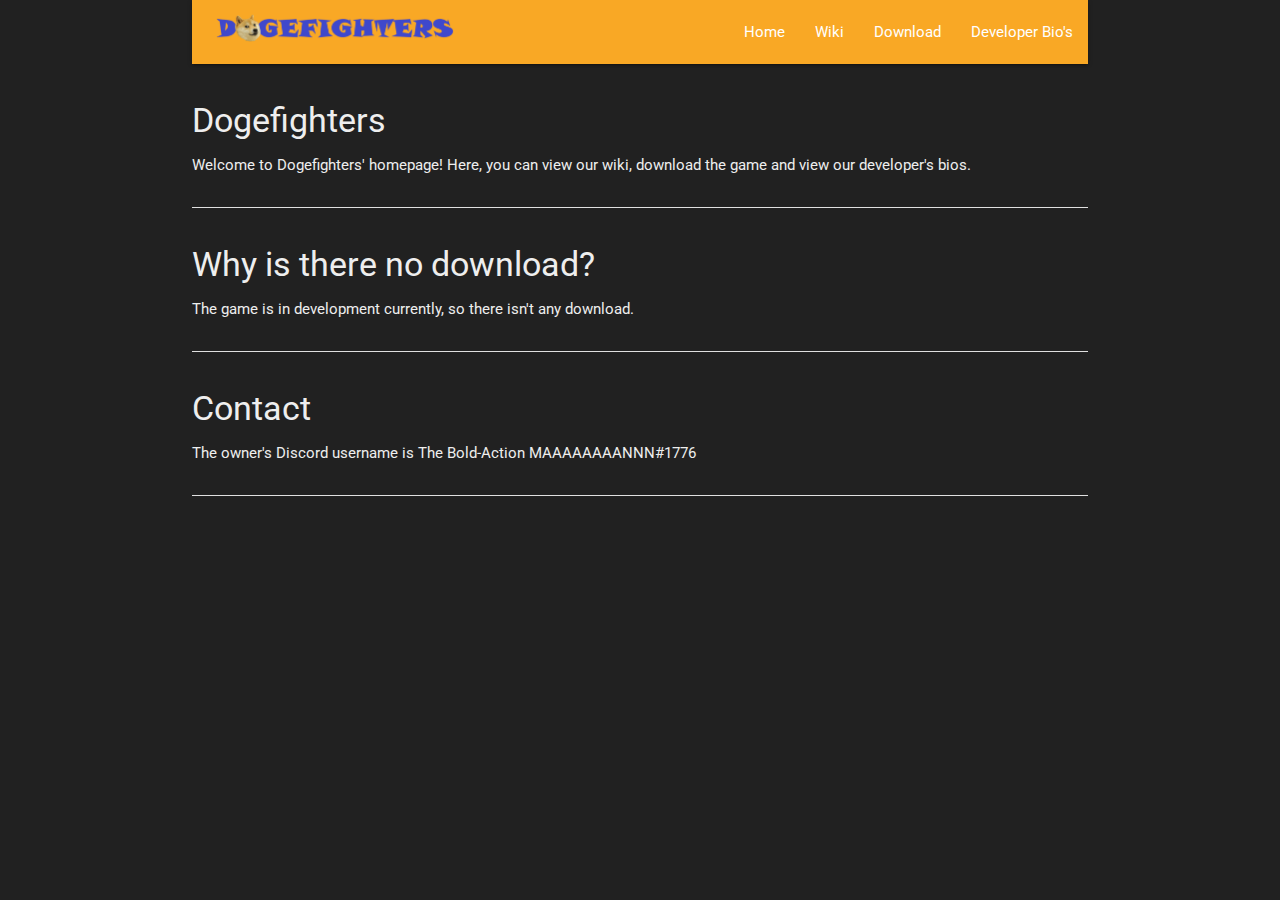
<file: index.html>
<!DOCTYPE html>
<html>
   <head>
      <!--I won't regret putting jQuery here... heh.-->
      <script src="https://code.jquery.com/jquery-3.5.1.min.js" integrity="sha256-9/aliU8dGd2tb6OSsuzixeV4y/faTqgFtohetphbbj0=" crossorigin="anonymous"></script>
      <!--Import Google Icon Font-->
      <link href="https://fonts.googleapis.com/icon?family=Material+Icons" rel="stylesheet">
      <!--Import Materialize.css-->
      <link rel="stylesheet" href="https://cdnjs.cloudflare.com/ajax/libs/materialize/1.0.0/css/materialize.min.css">
      <!--Import Materialize.js-->
      <script src="https://cdnjs.cloudflare.com/ajax/libs/materialize/1.0.0/js/materialize.min.js"></script>
      <!--Import Roboto, my favourite Material font-->
      <link href="https://fonts.googleapis.com/css2?family=Roboto&display=swap" rel="stylesheet">
      <!--Let browser know website is optimized for mobile-->
      <meta name="viewport" content="width=device-width, initial-scale=1.0"/>
      <!--Discord embeds!-->
      <meta property="og:type" content="dogelore-tcg.github.io">
      <meta property="og:title" content="Dogelore: The TCG" />
      <meta property="og:description" content="Dogelore: The TCG is an in-development card game for the popular subreddit, r/Dogelore." />
      <meta property="og:url" content="dogelore-tcg.github.io" />
      <meta property="og:image" content="https://lh3.googleusercontent.com/proxy/Skj0wgxDQDTK5D38yyX1ggC7hdtnvvi4XmKVJi1qF_A4wIhdcpYDG9sNDb7wzPQ1TbrR99ZxYLn-TPxL8juQ7ZqQdA29YYLt3vb6Aw8XKfqmoYLYDbY" />
      <style>
         #toast-container {
         top: auto !important;
         right: auto !important;
         bottom: 10%;
         left:7%;
         }
         body::-webkit-scrollbar {
         width: 6px;               /* width of the entire scrollbar */
         }
         body::-webkit-scrollbar-track {
         background: #424242;        /* color of the tracking area */
         }
         body::-webkit-scrollbar-thumb {
         background-color: #616161;    /* color of the scroll thumb */
         border-radius: 20px;       /* roundness of the scroll thumb */
         border: 2px solid #9e9e9e;  /* creates padding around scroll thumb */
         }
      </style>
   </head>
   <body class="#212121 grey darken-4">
      <div class="container">
         <nav>
            <div class="nav-wrapper yellow darken-3">
               <!--here's the start of the sidebar-->
               <ul id="slide-out" class="sidenav">
                  <li>
                     <div class="user-view">
                        <div class="background">
                        </div>
                        <a class="dogeclass" href="#user"><img width="260px" height="156px" src="unnamed.png"></a>
                     </div>
                  </li>
                  <li><a href="https://dogelore-tcg.github.io/" class="waves-effect"><i class="material-icons">home</i>Home</a></li>
                  <li><a href="#!" class="subheader"><i class="material-icons">get_app</i>Download</a></li>
                  <li><a href="#!" class="subheader"><i class="material-icons">book</i>Wiki</a></li>
                  <li><a href="https://dogelore-tcg.github.io/bios" class="waves-effect"><i class="material-icons">build</i>Developer Bio's</a></li>
                  <li>
               </ul>
               <a href="#" data-target="slide-out" class="sidenav-trigger"><i class="material-icons">menu</i></a>
               <!--and heres the end-->
               <div class="col s6 offset-s6 brand-logo ">
                  <a href="https://dogelore-tcg.github.io/">
                  <img src="https://dogelore-tcg.github.io/dogefighterslogo2.png" width="262px" height="28px"></img>
                  </a>
               </div>
               <ul id="nav-mobile" class="right hide-on-med-and-down">
                  <li><a href="https://dogelore-tcg.github.io/">Home</a></li>
                  <li><a href="#" onclick="M.toast({html: 'Sorry, but we have no wiki as of now.'})">Wiki</a></li>
                  <li><a href="download.html">Download</a></li>
                  <li><a href="bios.html">Developer Bio's</a></li>
               </ul>
            </div>
         </nav>
         <script>
            $(document).ready(function(){
              $('.sidenav').sidenav();
            });
         </script>
         <div class="grey-text text-lighten-3">
            <div class="section">
               <h4>Dogefighters</h4>
               <p>Welcome to Dogefighters' homepage! Here, you can view our wiki, download the game and view our developer's bios.</p>
            </div>
            <div class="divider"></div>
            <div class="section">
               <h4>Why is there no download?</h4>
               <p>The game is in development currently, so there isn't any download.</p>
            </div>
            <div class="divider"></div>
            <div class="section">
               <h4>Contact</h4>
               <p>The owner's Discord username is The Bold-Action MAAAAAAAANNN#1776</p>
              </div>
               <div class="divider"></div>

         </div>
      </div>
      </div>
      </div>
   </body>
</html>
<!--i swear to fucking god i will kill fucking materializecss because of this fucking text color-->
</file>
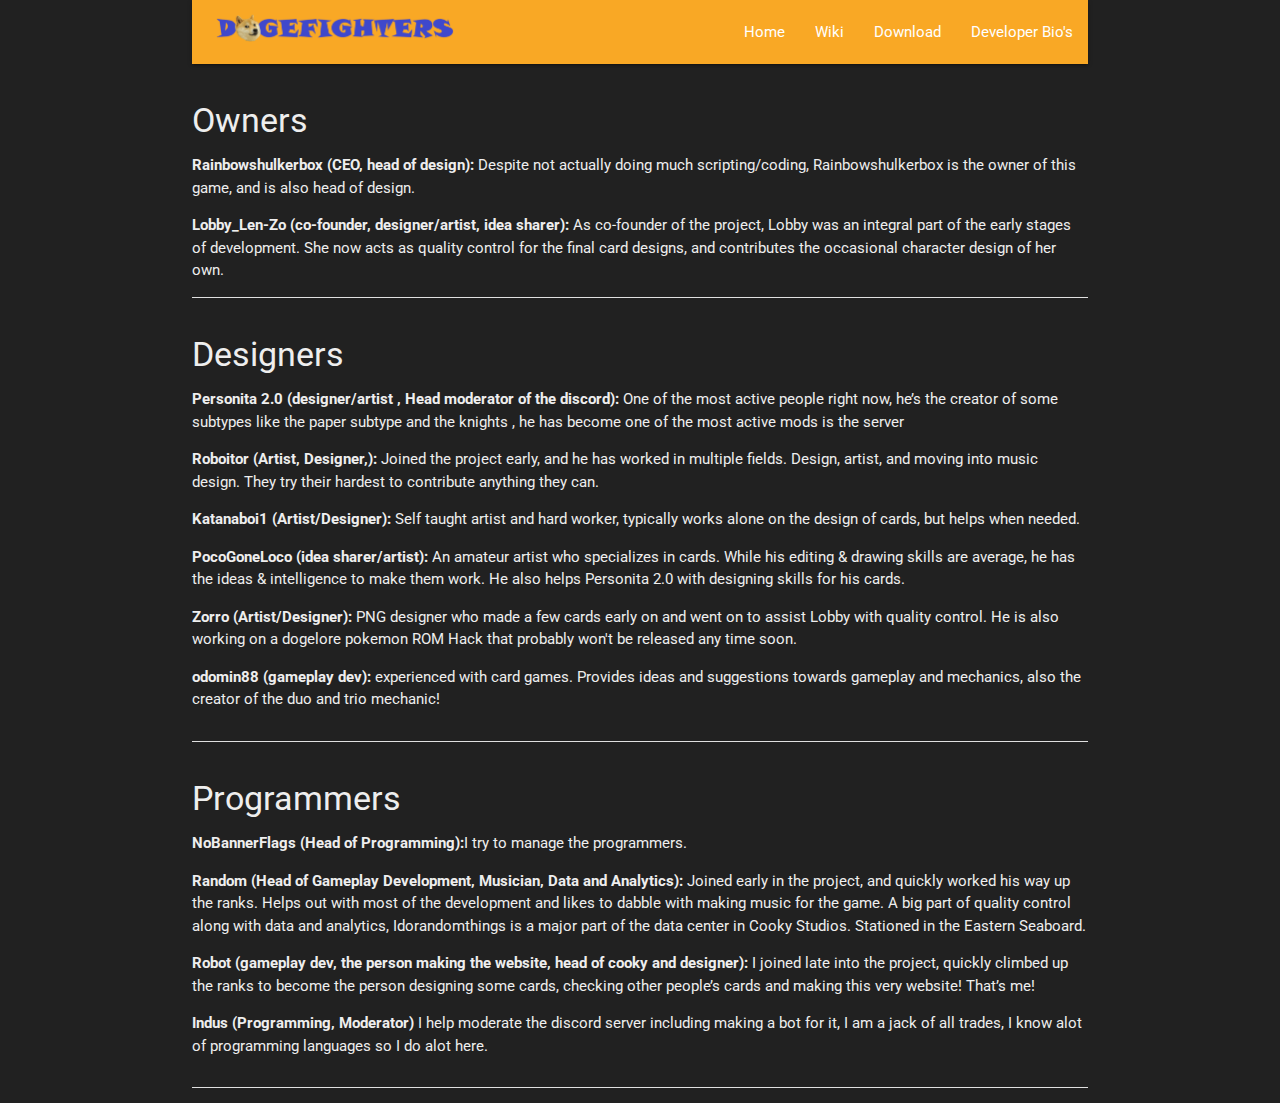
<file: bios.html>
<!DOCTYPE html>
<html>
   <head>
      <!--I won't regret putting jQuery here... heh.-->
      <script src="https://code.jquery.com/jquery-3.5.1.min.js" integrity="sha256-9/aliU8dGd2tb6OSsuzixeV4y/faTqgFtohetphbbj0=" crossorigin="anonymous"></script>
      <!--Import Google Icon Font-->
      <link href="https://fonts.googleapis.com/icon?family=Material+Icons" rel="stylesheet">
      <!--Import Materialize.css-->
      <link rel="stylesheet" href="https://cdnjs.cloudflare.com/ajax/libs/materialize/1.0.0/css/materialize.min.css">
      <!--Import Materialize.js-->
      <script src="https://cdnjs.cloudflare.com/ajax/libs/materialize/1.0.0/js/materialize.min.js"></script>
      <!--Import Roboto, my favourite Material font-->
      <link href="https://fonts.googleapis.com/css2?family=Roboto&display=swap" rel="stylesheet">
      <!--Let browser know website is optimized for mobile-->
      <meta name="viewport" content="width=device-width, initial-scale=1.0"/>
      <!--Discord embeds!-->
      <meta property="og:type" content="dogelore-tcg.github.io">
      <meta property="og:title" content="Dogelore: The TCG" />
      <meta property="og:description" content="Dogelore: The TCG is an in-development card game for the popular subreddit, r/Dogelore." />
      <meta property="og:url" content="dogelore-tcg.github.io" />
      <meta property="og:image" content="https://lh3.googleusercontent.com/proxy/Skj0wgxDQDTK5D38yyX1ggC7hdtnvvi4XmKVJi1qF_A4wIhdcpYDG9sNDb7wzPQ1TbrR99ZxYLn-TPxL8juQ7ZqQdA29YYLt3vb6Aw8XKfqmoYLYDbY" />
      <style>
         #toast-container {
         top: auto !important;
         right: auto !important;
         bottom: 10%;
         left:7%;
         }
         body::-webkit-scrollbar {
         width: 6px;               /* width of the entire scrollbar */
         }
         body::-webkit-scrollbar-track {
         background: #424242;        /* color of the tracking area */
         }
         body::-webkit-scrollbar-thumb {
         background-color: #616161;    /* color of the scroll thumb */
         border-radius: 20px;       /* roundness of the scroll thumb */
         border: 2px solid #9e9e9e;  /* creates padding around scroll thumb */
         }
      </style>
   </head>
   <body class="#212121 grey darken-4">
      <div class="container">
        <nav>
           <div class="nav-wrapper yellow darken-3">
              <!--here's the start of the sidebar-->
              <ul id="slide-out" class="sidenav">
                 <li>
                    <div class="user-view">
                       <div class="background">
                       </div>
                       <a class="dogeclass" href="#user"><img width="260px" height="156px" src="unnamed.png"></a>
                    </div>
                 </li>
                 <li><a href="https://dogelore-tcg.github.io/" class="waves-effect"><i class="material-icons">home</i>Home</a></li>
                 <li><a href="#!" class="subheader"><i class="material-icons">get_app</i>Download</a></li>
                 <li><a href="#!" class="subheader"><i class="material-icons">book</i>Wiki</a></li>
                 <li><a href="https://dogelore-tcg.github.io/bios" class="waves-effect"><i class="material-icons">build</i>Developer Bio's</a></li>
                 <li>
              </ul>
              <a href="#" data-target="slide-out" class="sidenav-trigger"><i class="material-icons">menu</i></a>
              <!--and heres the end-->
              <div class="col s6 offset-s6 brand-logo ">
                 <a href="https://dogelore-tcg.github.io/">
                 <img src="https://dogelore-tcg.github.io/dogefighterslogo2.png" width="262px" height="28px"></img>
                 </a>
              </div>
              <ul id="nav-mobile" class="right hide-on-med-and-down">
                 <li><a href="https://dogelore-tcg.github.io/">Home</a></li>
                 <li><a href="#" onclick="M.toast({html: 'Sorry, but we have no wiki as of now.'})">Wiki</a></li>
                 <li><a href="download.html">Download</a></li>
                 <li><a href="bios.html">Developer Bio's</a></li>
              </ul>
           </div>
        </nav>
        <script>
           $(document).ready(function(){
             $('.sidenav').sidenav();
           });
        </script>
         <!--THIS IS THE END OF THE NAVBAR AND SHIT, CONTINUE ON-->
         <div class="grey-text text-lighten-3">
              <div class="section">
               <h4>Owners</h4>
               <p><b>Rainbowshulkerbox (CEO, head of design):</b> Despite not actually doing much scripting/coding, Rainbowshulkerbox is the owner of this game, and is also head of design.</p>
               <p><b>Lobby_Len-Zo (co-founder, designer/artist, idea sharer):</b> As co-founder of the project, Lobby was an integral part of the early stages of development. She now acts as quality control for the final card designs, and contributes the occasional character design of her own.</p>
               <div class="divider"></div>
            <div class="section">
               <h4>Designers</h4>
               <p><b>Personita 2.0 (designer/artist , Head moderator of the discord):</b> One of the most active people right now, he’s the creator of some subtypes like the paper subtype and the knights , he has become one of the most active mods is the server</p>
               <p><b>Roboitor (Artist, Designer,):</b> Joined the project early, and he has worked in multiple fields. Design, artist, and moving into music design. They try their hardest to contribute anything they can.</p>
               <p><b>Katanaboi1 (Artist/Designer):</b> Self taught artist and hard worker, typically works alone on the design of cards, but helps when needed.</p>
               <p><b>PocoGoneLoco (idea sharer/artist):</b> An amateur artist who specializes in cards. While his editing & drawing skills are average, he has the ideas & intelligence to make them work. He also helps Personita 2.0 with designing skills for his cards.</p>
               <b><p>Zorro (Artist/Designer):</b> PNG designer who made a few cards early on and went on to assist Lobby with quality control. He is also working on a dogelore pokemon ROM Hack that probably won't be released any time soon.</p>
               <p><b>odomin88 (gameplay dev):</b> experienced with card games. Provides ideas and suggestions towards gameplay and mechanics, also the creator of the duo and trio mechanic!</p>
            </div>
            <div class="divider"></div>
            <div class="section">
               <h4>Programmers</h4>
               <p><b>NoBannerFlags (Head of Programming):</b>I try to manage the programmers.</p>
               <p><b>Random (Head of Gameplay Development, Musician, Data and Analytics):</b> Joined early in the project, and quickly worked his way up the ranks. Helps out with most of the development and likes to dabble with making music for the game. A big part of quality control along with data and analytics, Idorandomthings is a major part of the data center in Cooky Studios. Stationed in the Eastern Seaboard.</p>
               <p><b>Robot (gameplay dev, the person making the website, head of cooky and designer):</b> I joined late into the project, quickly climbed up the ranks to become the person designing some cards, checking other people’s cards and making this very website! That’s me!</p>
               <p><b>Indus (Programming, Moderator)</b> I help moderate the discord server including making a bot for it, I am a jack of all trades, I know alot of programming languages so I do alot here.
            </div>
            <div class="divider"></div>
            </div>
         </div>
      </div>
      </div>
      </div>
   </body>
</html>
<!--i swear to fucking god i will kill fucking materializecss because of this fucking text color-->
</file>
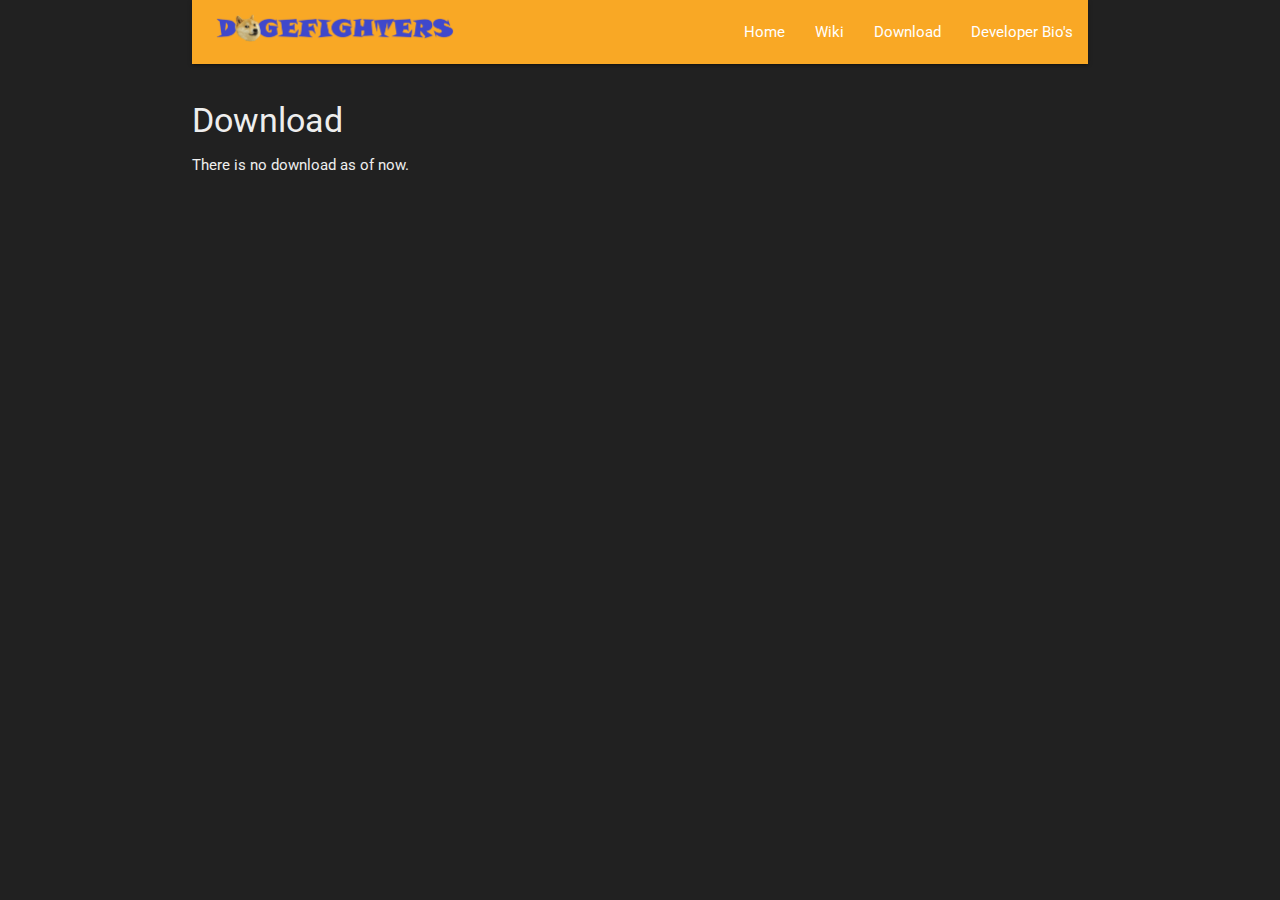
<file: download.html>
<!DOCTYPE html>
<html>
   <head>
      <!--I won't regret putting jQuery here... heh.-->
      <script src="https://code.jquery.com/jquery-3.5.1.min.js" integrity="sha256-9/aliU8dGd2tb6OSsuzixeV4y/faTqgFtohetphbbj0=" crossorigin="anonymous"></script>
      <!--Import Google Icon Font-->
      <link href="https://fonts.googleapis.com/icon?family=Material+Icons" rel="stylesheet">
      <!--Import Materialize.css-->
      <link rel="stylesheet" href="https://cdnjs.cloudflare.com/ajax/libs/materialize/1.0.0/css/materialize.min.css">
      <!--Import Materialize.js-->
      <script src="https://cdnjs.cloudflare.com/ajax/libs/materialize/1.0.0/js/materialize.min.js"></script>
      <!--Import Roboto, my favourite Material font-->
      <link href="https://fonts.googleapis.com/css2?family=Roboto&display=swap" rel="stylesheet">
      <!--Let browser know website is optimized for mobile-->
      <meta name="viewport" content="width=device-width, initial-scale=1.0"/>
      <!--Discord embeds!-->
      <meta property="og:type" content="dogelore-tcg.github.io">
      <meta property="og:title" content="Dogelore: The TCG" />
      <meta property="og:description" content="Dogelore: The TCG is an in-development card game for the popular subreddit, r/Dogelore." />
      <meta property="og:url" content="dogelore-tcg.github.io" />
      <meta property="og:image" content="https://lh3.googleusercontent.com/proxy/Skj0wgxDQDTK5D38yyX1ggC7hdtnvvi4XmKVJi1qF_A4wIhdcpYDG9sNDb7wzPQ1TbrR99ZxYLn-TPxL8juQ7ZqQdA29YYLt3vb6Aw8XKfqmoYLYDbY" />
      <style>
         #toast-container {
         top: auto !important;
         right: auto !important;
         bottom: 10%;
         left:7%;
         }
         body::-webkit-scrollbar {
         width: 6px;               /* width of the entire scrollbar */
         }
         body::-webkit-scrollbar-track {
         background: #424242;        /* color of the tracking area */
         }
         body::-webkit-scrollbar-thumb {
         background-color: #616161;    /* color of the scroll thumb */
         border-radius: 20px;       /* roundness of the scroll thumb */
         border: 2px solid #9e9e9e;  /* creates padding around scroll thumb */
         }
      </style>
   </head>
   <body class="#212121 grey darken-4">
      <div class="container">
        <nav>
           <div class="nav-wrapper yellow darken-3">
              <!--here's the start of the sidebar-->
              <ul id="slide-out" class="sidenav">
                 <li>
                    <div class="user-view">
                       <div class="background">
                       </div>
                       <a class="dogeclass" href="#user"><img width="260px" height="156px" src="unnamed.png"></a>
                    </div>
                 </li>
                 <li><a href="https://dogelore-tcg.github.io/" class="waves-effect"><i class="material-icons">home</i>Home</a></li>
                 <li><a href="#!" class="subheader"><i class="material-icons">get_app</i>Download</a></li>
                 <li><a href="#!" class="subheader"><i class="material-icons">book</i>Wiki</a></li>
                 <li><a href="https://dogelore-tcg.github.io/bios" class="waves-effect"><i class="material-icons">build</i>Developer Bio's</a></li>
                 <li>
              </ul>
              <a href="#" data-target="slide-out" class="sidenav-trigger"><i class="material-icons">menu</i></a>
              <!--and heres the end-->
              <div class="col s6 offset-s6 brand-logo ">
                 <a href="https://dogelore-tcg.github.io/">
                 <img src="https://dogelore-tcg.github.io/dogefighterslogo2.png" width="262px" height="28px"></img>
                 </a>
              </div>
              <ul id="nav-mobile" class="right hide-on-med-and-down">
                 <li><a href="https://dogelore-tcg.github.io/">Home</a></li>
                 <li><a href="#" onclick="M.toast({html: 'Sorry, but we have no wiki as of now.'})">Wiki</a></li>
                 <li><a href="download.html">Download</a></li>
                 <li><a href="bios.html">Developer Bio's</a></li>
              </ul>
           </div>
        </nav>
        <script>
           $(document).ready(function(){
             $('.sidenav').sidenav();
           });
        </script>
         <!--THIS IS THE END OF THE NAVBAR AND SHIT, CONTINUE ON-->
         <div class="grey-text text-lighten-3">
            <div class="section">
               <h4>Download</h4>
               <p>There is no download as of now.</p>
            </div>
            </div>
         </div>
      </div>
      </div>
      </div>
   </body>
</html>
<!--i swear to fucking god i will kill fucking materializecss because of this fucking text color-->
</file>
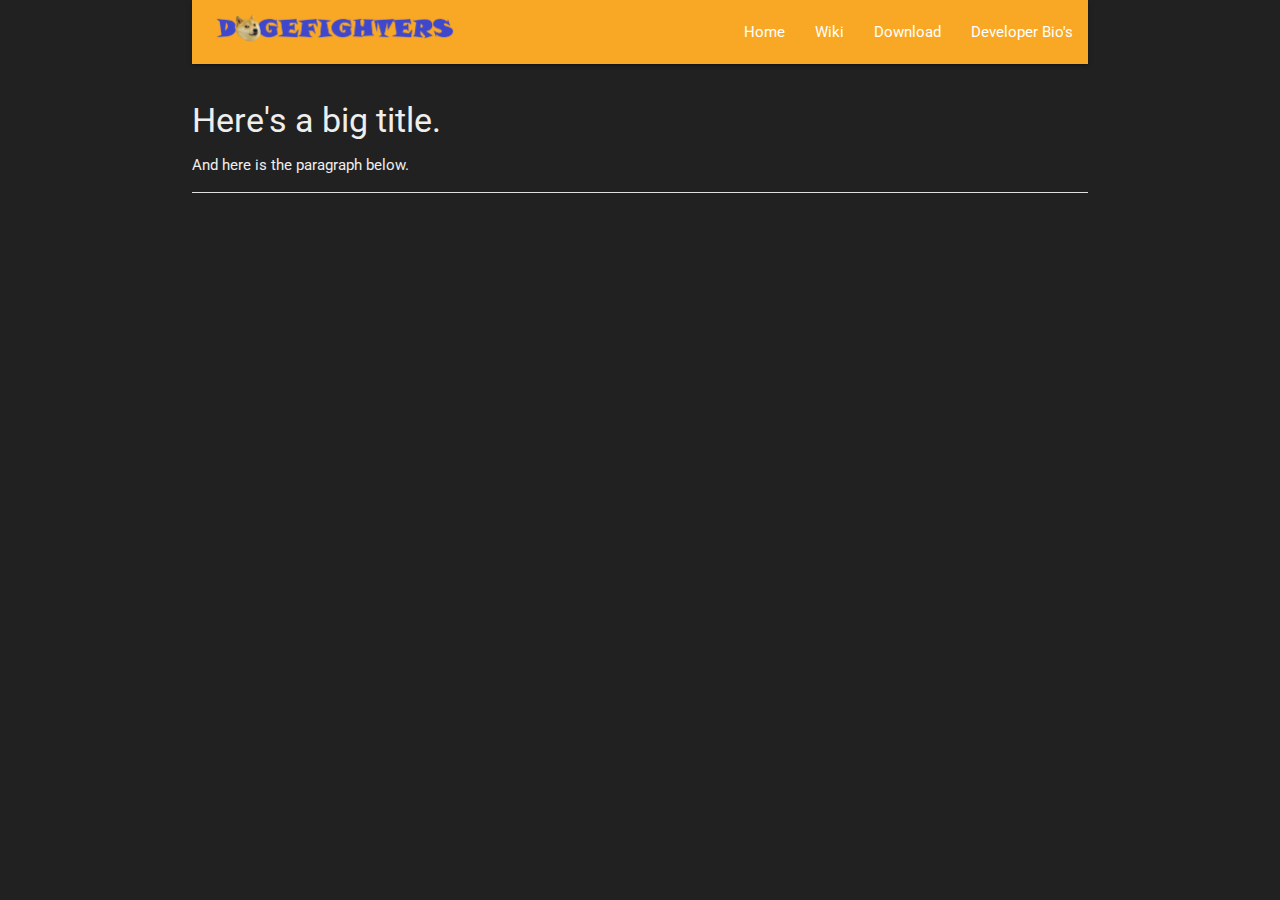
<file: template.html>
<!DOCTYPE html>
<html>
   <head>
      <!--I won't regret putting jQuery here... heh.-->
      <script src="https://code.jquery.com/jquery-3.5.1.min.js" integrity="sha256-9/aliU8dGd2tb6OSsuzixeV4y/faTqgFtohetphbbj0=" crossorigin="anonymous"></script>
      <!--Import Google Icon Font-->
      <link href="https://fonts.googleapis.com/icon?family=Material+Icons" rel="stylesheet">
      <!--Import Materialize.css-->
      <link rel="stylesheet" href="https://cdnjs.cloudflare.com/ajax/libs/materialize/1.0.0/css/materialize.min.css">
      <!--Import Materialize.js-->
      <script src="https://cdnjs.cloudflare.com/ajax/libs/materialize/1.0.0/js/materialize.min.js"></script>
      <!--Import Roboto, my favourite Material font-->
      <link href="https://fonts.googleapis.com/css2?family=Roboto&display=swap" rel="stylesheet">
      <!--Let browser know website is optimized for mobile-->
      <meta name="viewport" content="width=device-width, initial-scale=1.0"/>
      <!--Discord embeds!-->
      <meta property="og:type" content="dogelore-tcg.github.io">
      <meta property="og:title" content="Dogelore: The TCG" />
      <meta property="og:description" content="Dogelore: The TCG is an in-development card game for the popular subreddit, r/Dogelore." />
      <meta property="og:url" content="dogelore-tcg.github.io" />
      <meta property="og:image" content="https://lh3.googleusercontent.com/proxy/Skj0wgxDQDTK5D38yyX1ggC7hdtnvvi4XmKVJi1qF_A4wIhdcpYDG9sNDb7wzPQ1TbrR99ZxYLn-TPxL8juQ7ZqQdA29YYLt3vb6Aw8XKfqmoYLYDbY" />
      <style>
         #toast-container {
         top: auto !important;
         right: auto !important;
         bottom: 10%;
         left:7%;
         }
         body::-webkit-scrollbar {
         width: 6px;               /* width of the entire scrollbar */
         }
         body::-webkit-scrollbar-track {
         background: #424242;        /* color of the tracking area */
         }
         body::-webkit-scrollbar-thumb {
         background-color: #616161;    /* color of the scroll thumb */
         border-radius: 20px;       /* roundness of the scroll thumb */
         border: 2px solid #9e9e9e;  /* creates padding around scroll thumb */
         }
      </style>
   </head>
   <body class="#212121 grey darken-4">
      <div class="container">
        <nav>
           <div class="nav-wrapper yellow darken-3">
              <!--here's the start of the sidebar-->
              <ul id="slide-out" class="sidenav">
                 <li>
                    <div class="user-view">
                       <div class="background">
                       </div>
                       <a class="dogeclass" href="#user"><img width="260px" height="156px" src="unnamed.png"></a>
                    </div>
                 </li>
                 <li><a href="https://dogelore-tcg.github.io/" class="waves-effect"><i class="material-icons">home</i>Home</a></li>
                 <li><a href="#!" class="subheader"><i class="material-icons">get_app</i>Download</a></li>
                 <li><a href="#!" class="subheader"><i class="material-icons">book</i>Wiki</a></li>
                 <li><a href="https://dogelore-tcg.github.io/bios" class="waves-effect"><i class="material-icons">build</i>Developer Bio's</a></li>
                 <li>
              </ul>
              <a href="#" data-target="slide-out" class="sidenav-trigger"><i class="material-icons">menu</i></a>
              <!--and heres the end-->
              <div class="col s6 offset-s6 brand-logo ">
                 <a href="https://dogelore-tcg.github.io/">
                 <img src="https://dogelore-tcg.github.io/dogefighterslogo2.png" width="262px" height="28px"></img>
                 </a>
              </div>
              <ul id="nav-mobile" class="right hide-on-med-and-down">
                 <li><a href="https://dogelore-tcg.github.io/">Home</a></li>
                 <li><a href="#" onclick="M.toast({html: 'Sorry, but we have no wiki as of now.'})">Wiki</a></li>
                 <li><a href="download.html">Download</a></li>
                 <li><a href="bios.html">Developer Bio's</a></li>
              </ul>
           </div>
        </nav>
        <script>
           $(document).ready(function(){
             $('.sidenav').sidenav();
           });
        </script>
         <!--THIS IS THE END OF THE NAVBAR AND SHIT, CONTINUE ON-->
         <div class="grey-text text-lighten-3">
            <div class="section">
               <h4>Here's a big title.</h4>
               <p>And here is the paragraph below.</p>
               <div class="divider"></div> <!--This is that line that appears between all of the text blocks.-->
            </div>
            </div>
         </div>
      </div>
      </div>
      </div>
   </body>
</html>
<!--i swear to fucking god i will kill fucking materializecss because of this fucking text color-->
</file>
